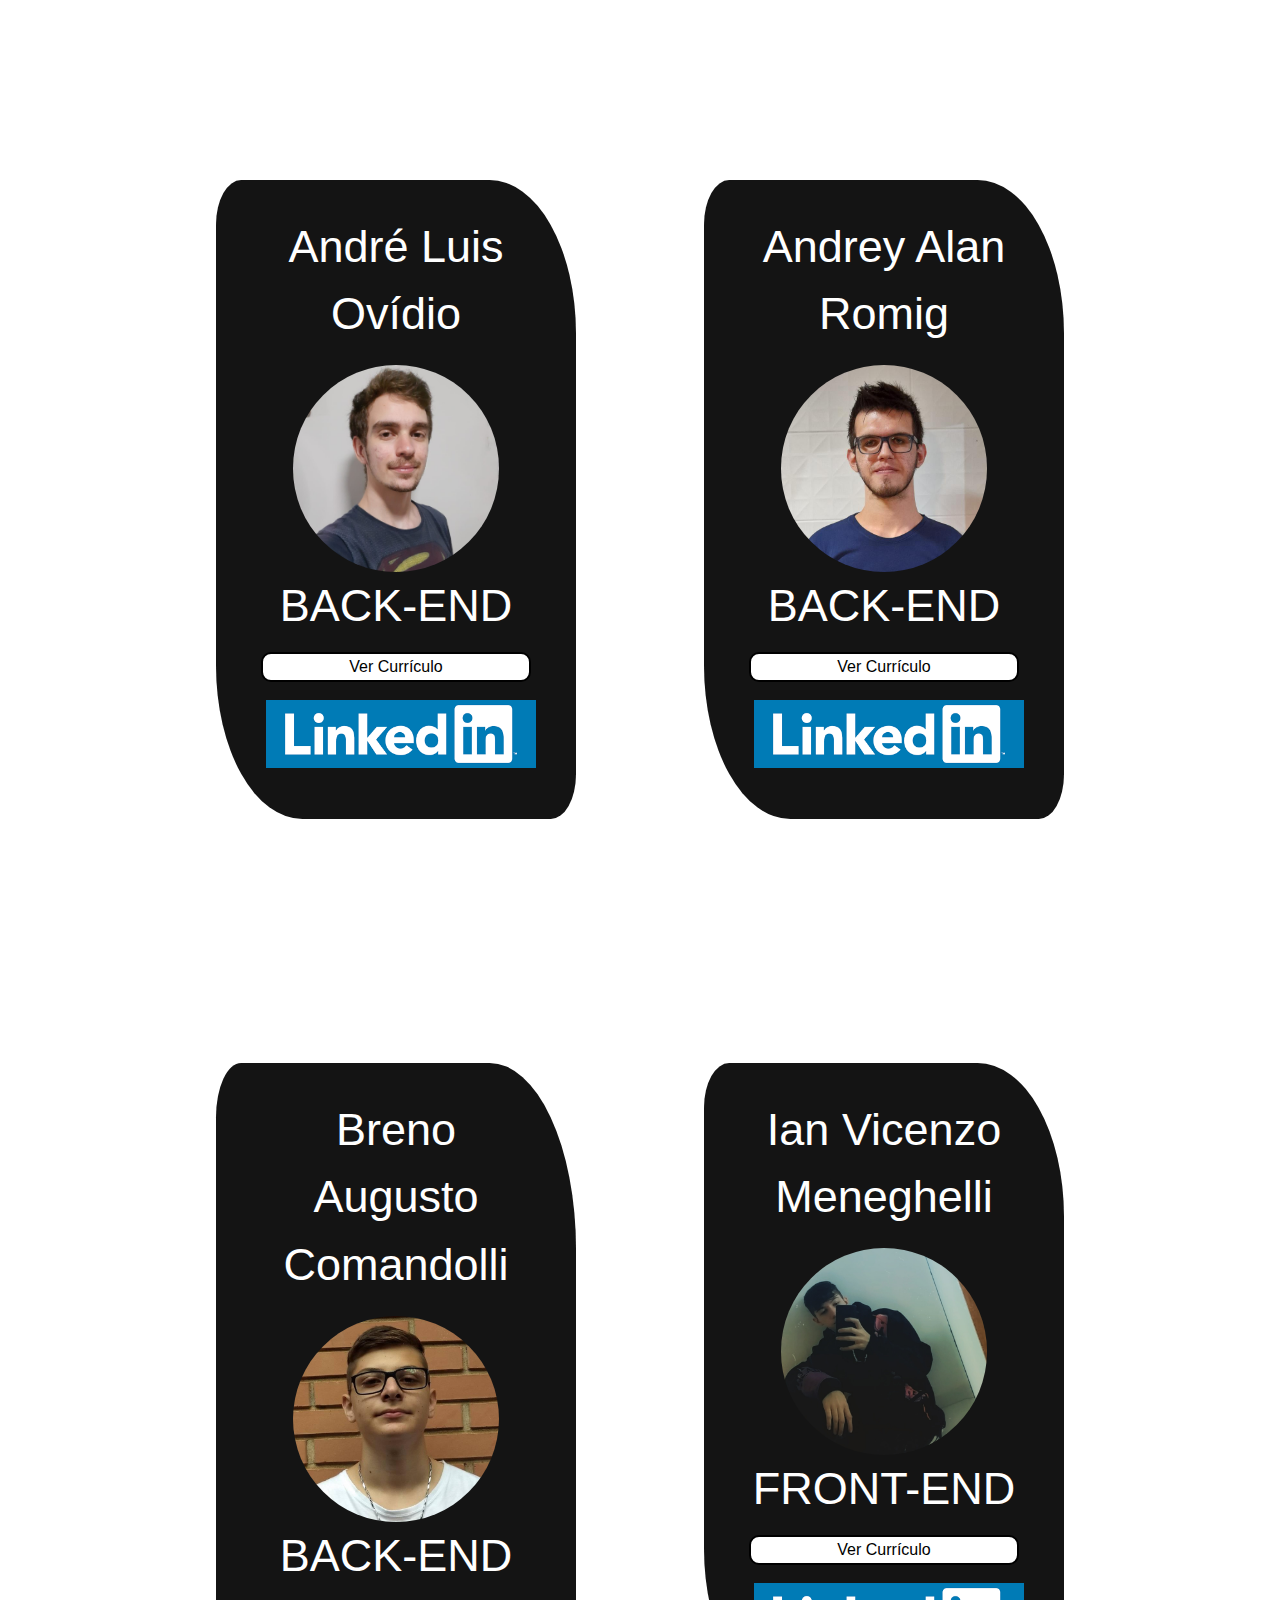
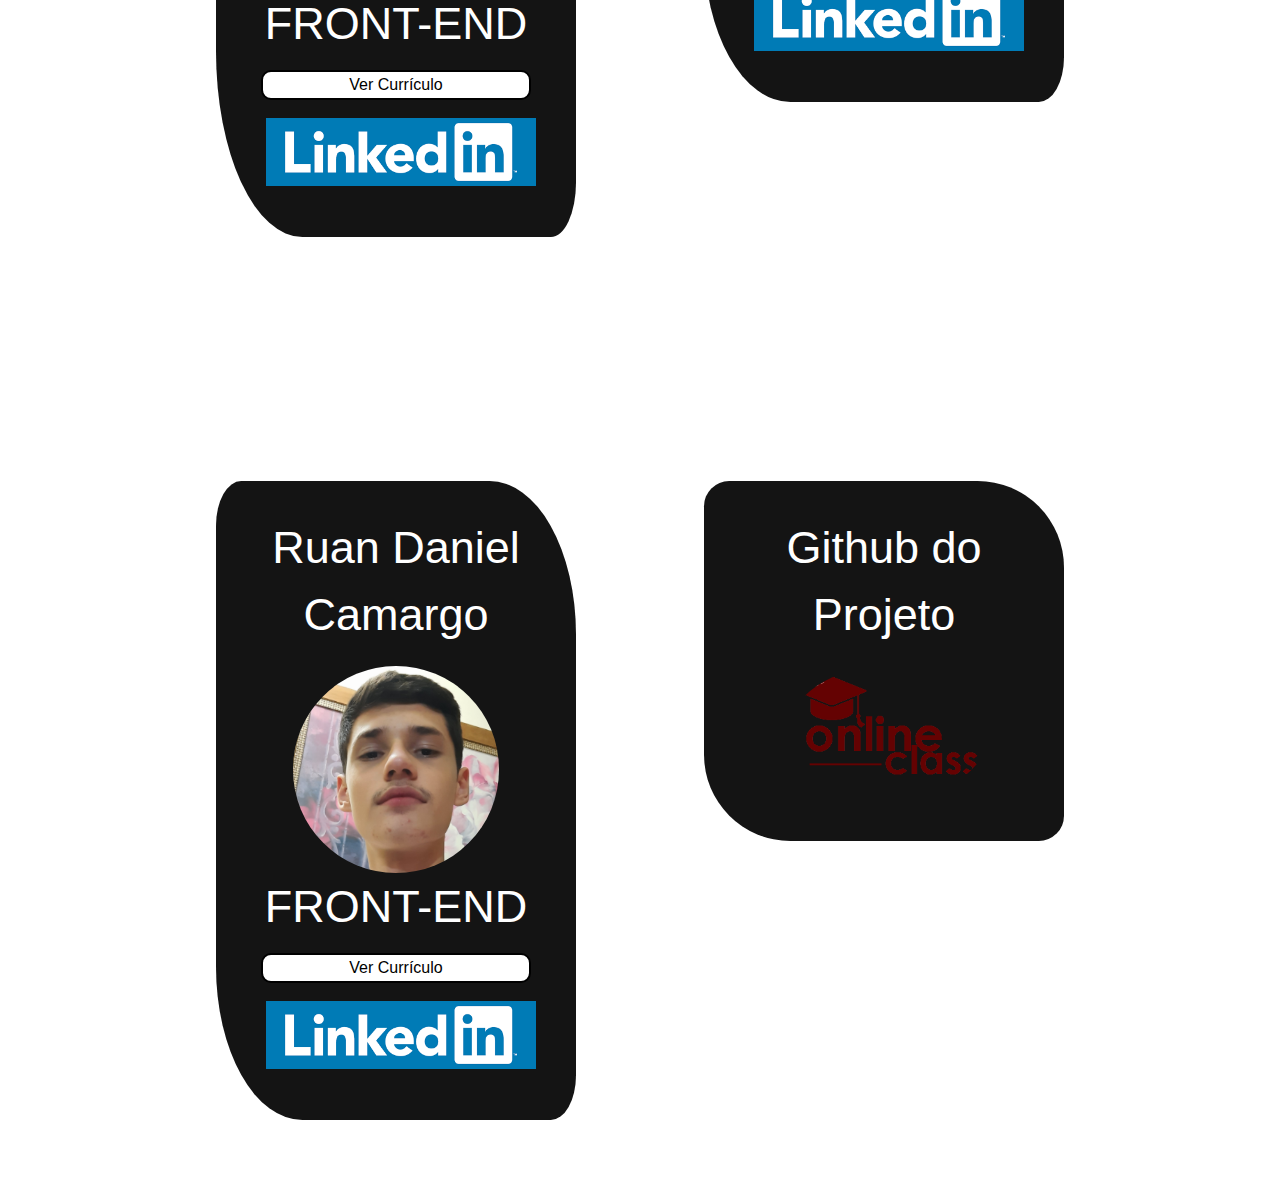
<file: index.html>
<!DOCTYPE html>
<html lang="pt-br">
<head>
    <meta charset="UTF-8">
    <link rel="sortcut icon" href="./assets/Logo-OnlineClass.png" type="image/x-icon"/>
    <link rel="stylesheet" href="./bootstrap/bootstrap-4.5.3-dist/css/bootstrap.css">
    <link rel="stylesheet" href="./style/equipe.css">
    <meta name="viewport" content="width=device-width, initial-scale=1.0">
    <title>Equipe - Online Class</title>
</head>
<body>
    <main class="nav justify-content-center">
        <section class="cartoes">
            <div>
                <p>André Luis Ovídio<img class="imagens" src="./assets/foto-andre.png">BACK-END</p>
                <button type="button" onclick="window.location.href='https://andreluisovidio.github.io/atividadeCurriculoHTML/'">Ver Currículo</button>
                <a href="https://www.linkedin.com/in/andr%C3%A9-lu%C3%ADs-ovidio-3b350b13a/" target="_blank"><img src="./assets/linkedin.png" alt="Logo linkedin"></a>
            </div>
        </section>

        <section class="cartoes">
            <div>
                <p>Andrey Alan Romig<img class="imagens" src="./assets/foto-andrey.png">BACK-END</p>
                <button type="button" onclick="window.location.href='https://andrey-romig.github.io/cv-andreyromig/'">Ver Currículo</button>
                <a href="https://www.linkedin.com/in/andrey-romig-7b6439202/" target="_blank"><img src="./assets/linkedin.png" alt="Logo linkedin"></a>
            </div>
        </section>

        <section class="cartoes-breno">
            <div>
                <p>Breno Augusto Comandolli<img class="imagens" src="./assets/foto-breno.png">BACK-END <br> FRONT-END</p>
                <button type="button" onclick="window.location.href='https://brenoaugustocomandolli.github.io/Curriculo/'">Ver Currículo</button>
                <a href="https://br.linkedin.com/in/breno-augusto-comandolli-0217b5196/" target="_blank"><img src="./assets/linkedin.png" alt="Logo linkedin"></a>
            </div>
        </section>

        <section class="cartoes">
            <div>
                <p>Ian Vicenzo Meneghelli<img class="imagens" src="./assets/foto-ian.jpeg">FRONT-END</p>
                <button type="button" onclick="window.location.href='https://i-vicenzo.github.io/Curriculo/'">Ver Currículo</button>
                <a href="https://www.linkedin.com/in/ian-vicenzo-meneghelli/?originalSubdomain=br" target="_blank"><img src="./assets/linkedin.png" alt="Logo linkedin"></a>
            </div>
        </section>

        <section class="cartoes">
            <div>
                <p>Ruan Daniel Camargo<img class="imagens" src="./assets/foto-ruan.png">FRONT-END</p>
                <button type="button" onclick="window.location.href='https://ruandaniell.github.io/curriculumRuan/'">Ver Currículo</button>
                <a href="https://www.linkedin.com/in/ruan-daniel-3a6010202/" target="_blank"><img src="./assets/linkedin.png" alt="Logo linkedin"></a>
            </div>
        </section>
        <div class="cartao-github">
            <p>Github do Projeto <a href="https://github.com/Online-Class-Entra21/TCC-OnlineClass"><img class="imagem-github" src="./assets/Logo-OnlineClass.png"></a></p>
        </div>
    </main>
</body>
</html>
</file>
<file: style/equipe.css>
/**************************
Config. do menu padrao
***************************/

/*
Config. para todos os elementos 
*/
*{
    font-family: Arial, Helvetica, sans-serif;
}

/*
Config. padrao da barra 
*/
body, html{
    height: 100%;
    width: 100%;
    padding: 0;
    margin: 0;
    border: 0;
}

/*
Config. do header
*/
header{
    z-index: 1;
    position: fixed;
    height: 10%;
    width: 100%;
}

/*
Config. das ancoras 
*/
a{
   text-decoration: none;
   margin-left: 3%;
   color: white;
   display: block;
}

/* 
link que ainda não foi visitado 
*/
a:link {
    color: white;
}

/* 
link que foi visitado 
*/
a:visited {
     color: white;
}

/*
Config figures opcoes e img opcoes
*/
.figure-opcoes{
    width: 100%;
    height: 100%;
    margin: 0;
    align-items: center;
    display: flex;
    flex-direction: row;
}
.figure-opcoes a:hover{
    list-style: none;
    text-decoration: none;
    color:chartreuse;
}
.img-opcoes{
    width: 9%;
    height: auto;
    margin-left: 7%;
    margin-right: 3%;
    list-style: none;
    text-decoration: none;
}

/*
Config. das opcoes do menu 
*/
.opcoes{
    width: 100%;
    height: 8%;
    align-items: center;
    display: flex;
    flex-direction: row;
}

/*
Config. de nav - cabecalho
*/
#cabecalho{
    height: 100%;
    width: 100%;
    background-color: rgb(24, 21, 21);
}

/*
Config. das div do cabecalho
*/
#lado-esquerdo{
    float: left;
    width: 30%;
    height: 100%;
}
#lado-direito{
    float: right;
    width: 70%;
    height: 100%;
}

/*
Config. da div que mostra o menu 
*/
#mostrar{
    width: 1%;
    height: 100%;
    position: absolute;
}

/*
Config. do menu 
*/
#menu{
    position: fixed;
    z-index: 2;
    width: 42vh;
    height: 100%;
    background-color: rgb(24, 21, 21);
    border-right: 1px solid;
    border-color: white;
    display: none;
}

/*
Config. do titulo de administrador 
*/
#menu-titulo{
    cursor: default;
    align-items: center;
    display: flex;
    justify-content: center;
    margin-left: 0;
    margin-top: 10%;
    margin-bottom: 17%;
    color: white;
}

/*
Config. div do menu
*/
#botao-menu{
    width: 50%;
    height: 100%;
    align-items: center;
    display: flex;
    flex-direction: row;
    margin-left: 7%;
}

/*
Config. do botao do menu 
*/
#figure-menu{
    width: 8vh;
    margin: 0;
    height: auto;
}
#idImgMenu{
    width: 55%;
    height: auto;
}

/*
Config. da div da barra no lado direito
*/
#lado-direito{
    align-items: center;
    display: flex;
    flex-direction: row-reverse;
    margin: 0;
}

/*
Config. img-perfil
*/
#figure-perfil{
    width: 100%;
    height: 100%;
    margin-bottom: 0%;
    margin-right: 2%;
    float: right;
    align-items: center;
    display: flex;
    flex-direction: row-reverse;
    margin-right: 4%;
}
#idFotoPerfil{
    width: 8vh;
    height: auto;
}

/*
Config. Dados do usuario 
*/
#idNomeUsuario{
    color: white;
    float: left;
    margin: 0;
    font-size: 2.5vh;
    margin-right: 4%;
}
#idImgCadastro{
    width: 10%;
    height: 10%;
}

/*
Config. da div do botão de saida 
*/
#sair{
    margin-top: 90%;
}

/**************************
Config. das alteracoes especificas
***************************/

/*
Config. dos textos na tela - paragrafos 
*/
p {
    font-size: 5vh;
    font-family: arial;
    margin: 4%;
    color: white;  
}

/*
Config. das imagens dos ADMs 
*/
.imagens{
    width: 70%;
    border-radius: 100%;
}

/*
Config. dos cartoes dos ADMs
*/
.cartoes {
    cursor: default;
    background: #141414;
    width: 40vh;
    height: 71vh;
    margin-top: 20vh;
    margin-left: 5%;
    margin-right: 5%;
    margin-bottom: 5%;
    text-align: center;
    border-radius: 7% 24%;
    padding: 20px;
}
.cartoes-breno {
    cursor: default;
    background: #141414;
    width: 40vh;
    height: 86vh;
    margin-top: 20vh;
    margin-left: 5%;
    margin-right: 5%;
    margin-bottom: 5%;
    text-align: center;
    border-radius: 7% 24%;
    padding: 20px;
}

/*
Config. dos links dos cartoes 
*/
.ancoras-card{
    margin: 10%;
}


.cartao-github {
    cursor: default;
    background: #141414;
    width: 40vh;
    height: 40vh;
    margin-top: 20vh;
    margin-left: 5%;
    margin-right: 5%;
    margin-bottom: 5%;
    text-align: center;
    border-radius: 7% 24%;
    padding: 20px;
}

.imagem-github {
    width: 70%;
    border-radius: 100%;
}

button {
    border: solid 2px;
    border-radius: 10px;
    background-color: rgb(255, 255, 255);
    color: black;
    width: 30vh;
}

img {
    width: 30vh;
    margin-top: 6%;
}
</file>
